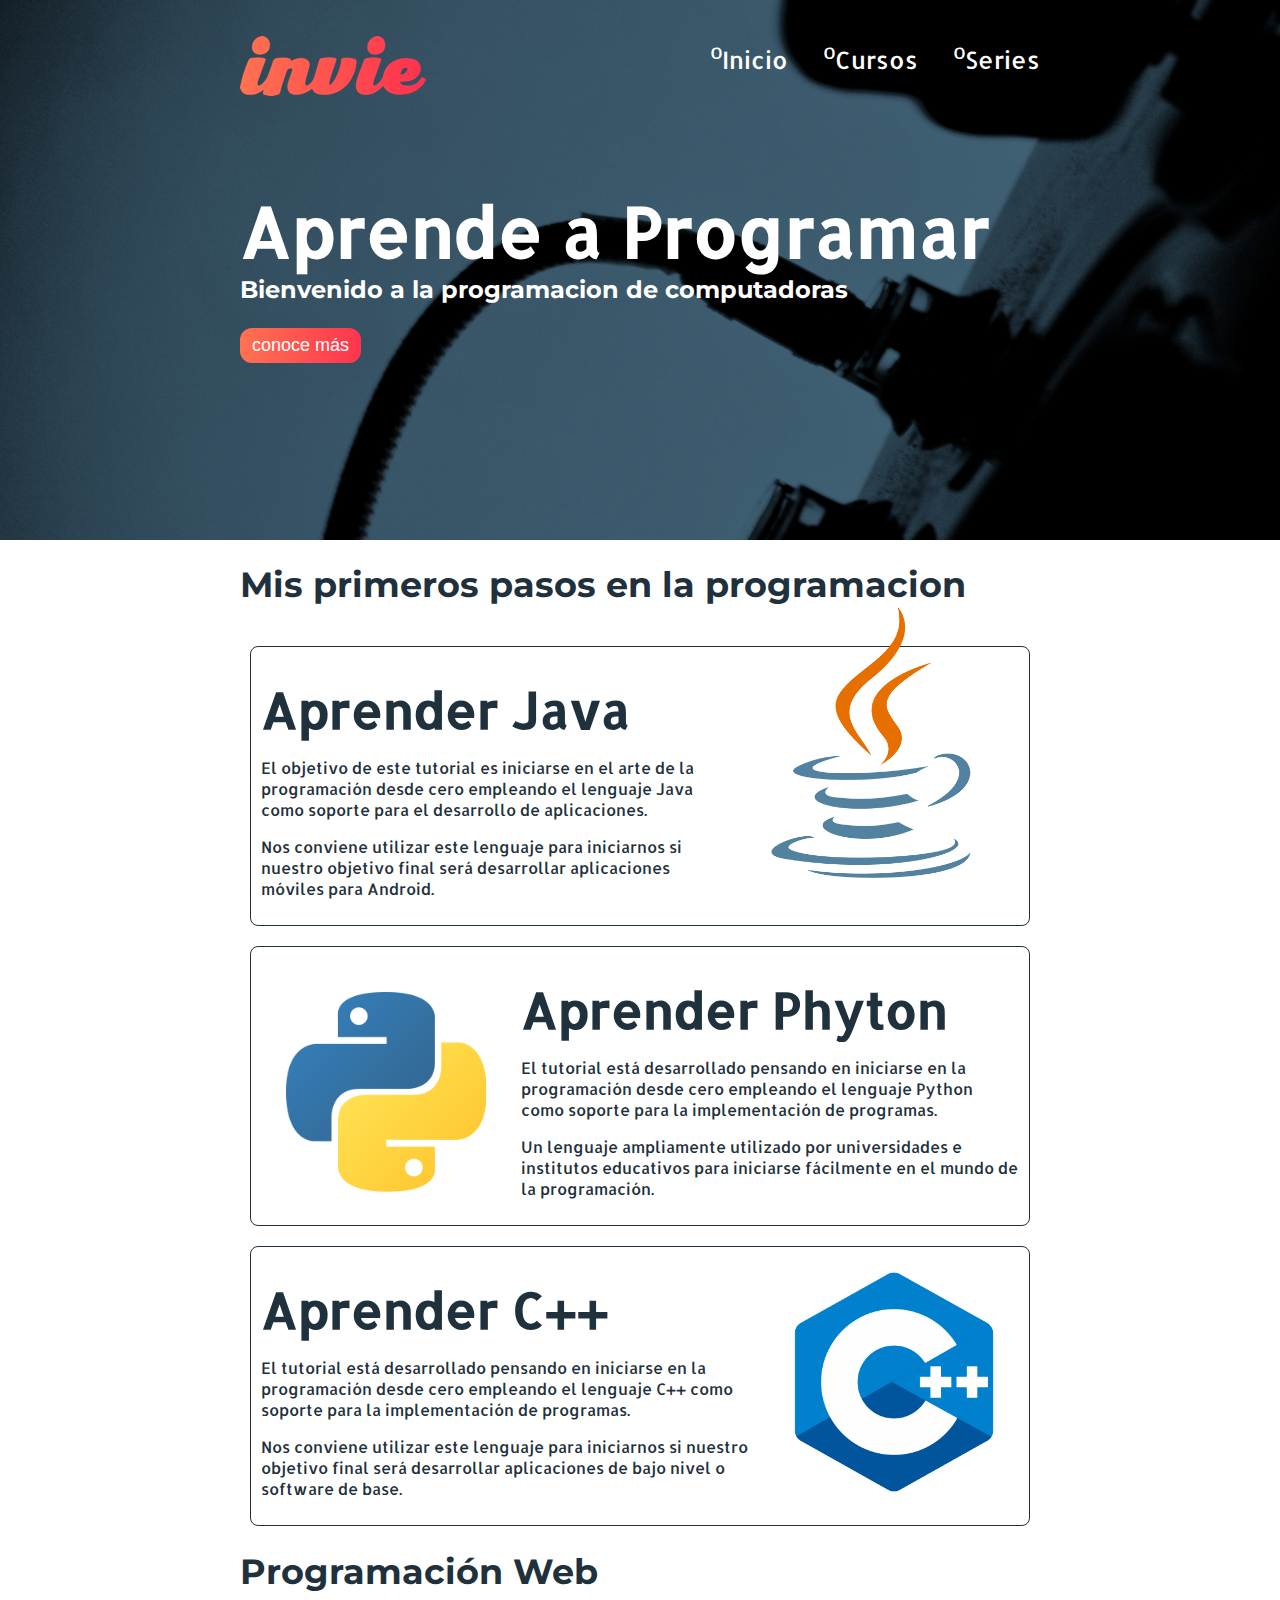
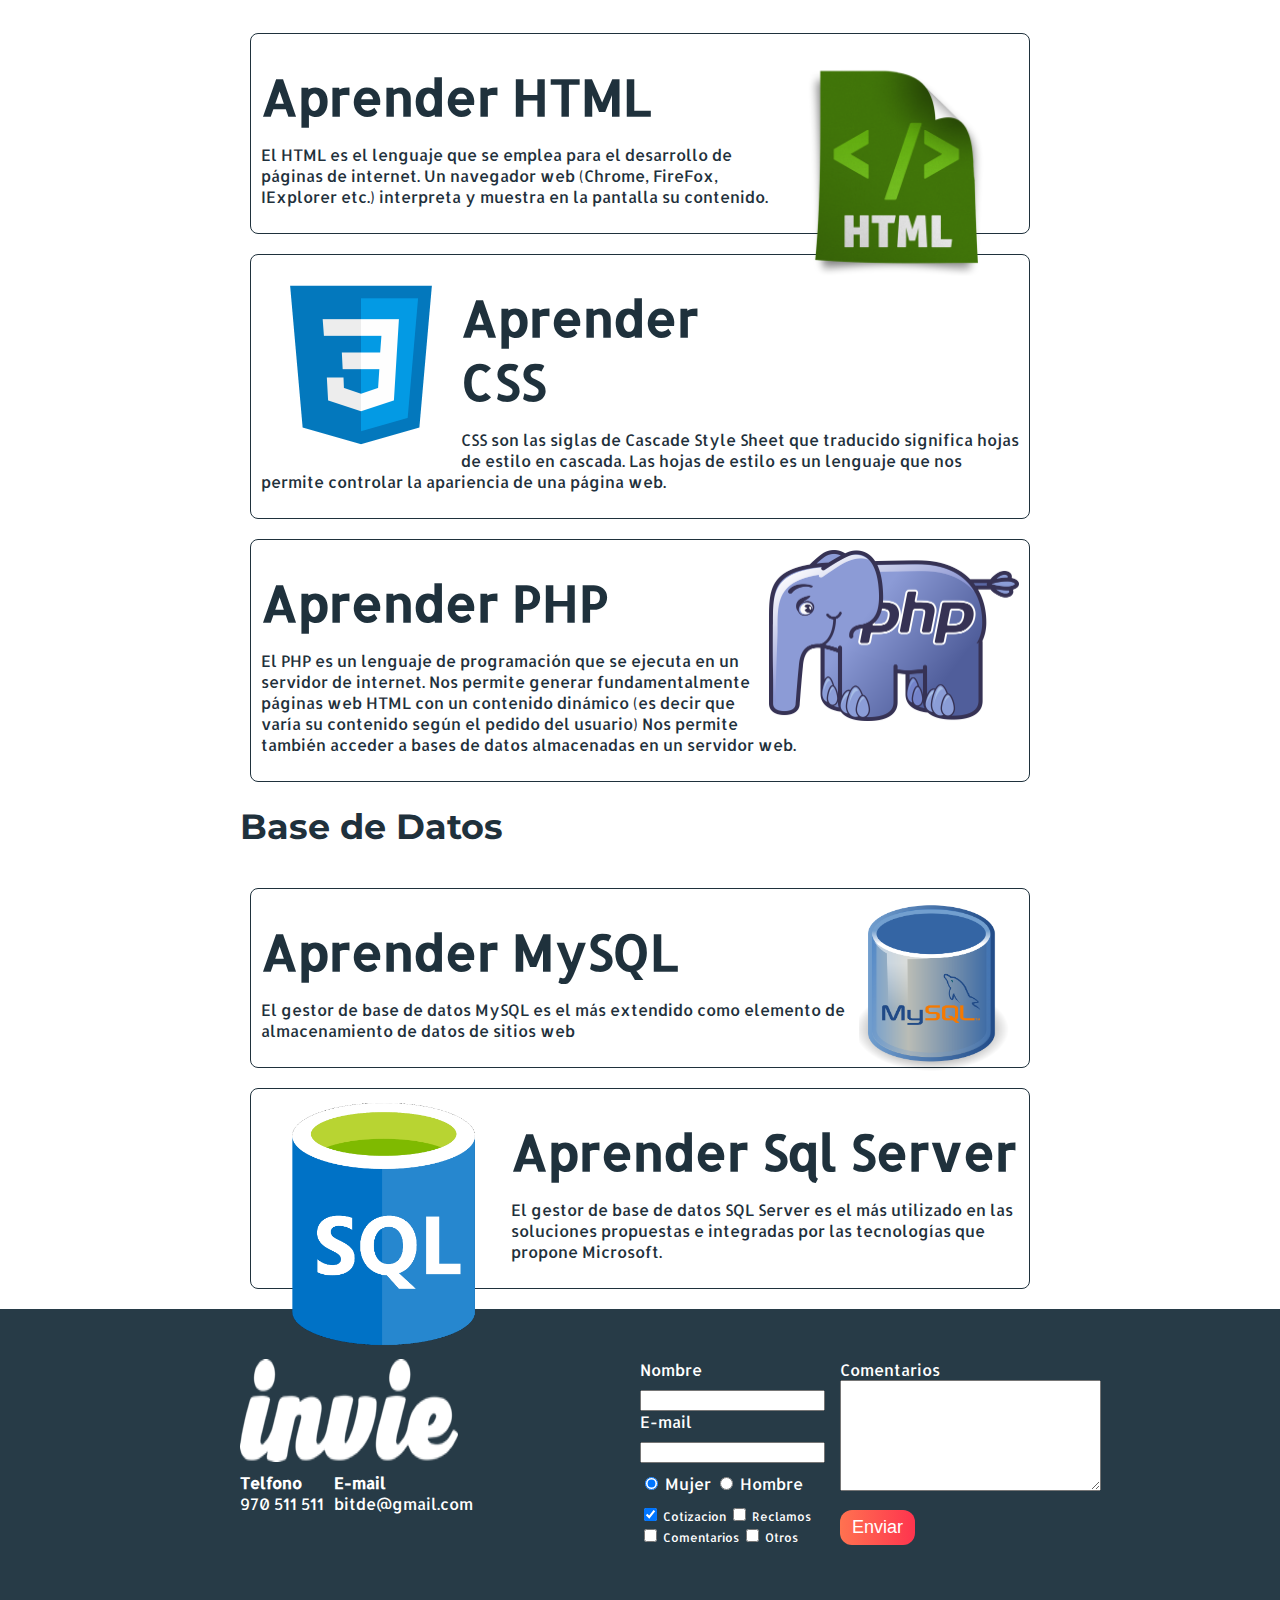
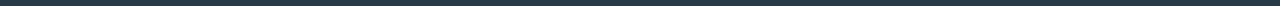
<file: index.html>
<!DOCTYPE html>
<html lang="en">
	<head>
		<meta charset="UTF-8">
		<title>Aprende a Programar</title>
		<link href="https://fonts.googleapis.com/css?family=Montserrat" rel="stylesheet">
		<link href="https://fonts.googleapis.com/css?family=Allerta" rel="stylesheet">
		<link rel="stylesheet" href="estilo/estilo.css">
	</head>
	
	 <!------------------------------------------------------>	
	<body>
		<section class="portada background"> <!--portada-->
		<header class="cabecera contenedor"> <!--cabecera-->
			<figure class="logotipo"> <!--logotipo-->
				<img src="imagenes/invie.png" width="186" height="60" alt="logotipo">
			</figure>
			
			<nav class="menu"> <!--menu-->
				<ul>
					<li><a href="index.html">Inicio</a></li>
					<li><a href="#facil_programacion">Cursos</a></li>
					<li><a href="series.html">Series</a></li>
				</ul>
			</nav>
		</header>
		
			<div class="contenedor">
				<h1 class="titulo">Aprende a Programar</h1><!--titulo-->
    		<h3 class="resumen">Bienvenido a la programacion de computadoras</h3><!--resumen-->
    		<button class="button">conoce más</button><!--boton-->
			</div>
		</section>
		
		<!----------primeros pasos en la programacion------------------------>
		
		<section class="facil_programacion contenedor">
				<h1>Mis primeros pasos en la programacion</h1>
				
				<article class="programacion_java programacion">
				<img  class="derecha posicion1" src="imagenes/java.png" width="200" alt="java">
				<div class="contenedor_programa-a">
				<h2>Aprender Java</h2>
				<p>El objetivo de este tutorial es iniciarse en el arte de la programación desde cero empleando el lenguaje Java como soporte para el desarrollo de aplicaciones.</p>

				<p>Nos conviene utilizar este lenguaje para iniciarnos si nuestro objetivo final será desarrollar aplicaciones móviles para Android.</p>
				</div>	
				</article>
				
				<article class="programacion_python programacion">
				<img class="izquierda posicion2" src="imagenes/phyton.png" width="200" alt="phyton">
				<h2>Aprender Phyton</h2>
				<div class="contenedor_programa-b">	
				<p>El tutorial está desarrollado pensando en iniciarse en la programación desde cero empleando el lenguaje Python como soporte para la implementación de programas. </p>
				<p>Un lenguaje ampliamente utilizado por universidades e institutos educativos para iniciarse fácilmente en el mundo de la programación.</p>
				</div>
				</article>
				
				<article class="programacion_cmasmas programacion">
				<img  class="derecha" src="imagenes/c-plus-plus-logo.png" width="250" alt="c++">
				<div class="contenedor_programa-c">
				<h2>Aprender C++</h2>
				<p>El tutorial está desarrollado pensando en iniciarse en la programación desde cero empleando el lenguaje C++ como soporte para la implementación de programas.</p>
				<p>Nos conviene utilizar este lenguaje para iniciarnos si nuestro objetivo final será desarrollar aplicaciones de bajo nivel o software de base.</p>
				</div>	
				</article>	
		</section>
	
		<!------------Programación Web ------------------------->
		
		<section class="facil_programacion contenedor" id="facil_programacion">
				<h1>Programación Web</h1>
				
				<article class="programacion_java programacion">
				<img  class="derecha" src="imagenes/html.png" width="250" alt="HTML">
				<div class="contenedor_programa-a">
				<h2>Aprender HTML</h2>
				<p>El HTML es el lenguaje que se emplea para el desarrollo de páginas de internet.
Un navegador web (Chrome, FireFox, IExplorer etc.) interpreta y muestra en la pantalla su contenido.</p>
				</div>	
				</article>
				
				<article class="programacion_python programacion">
				<img class="izquierda" src="imagenes/css3.png" width="200" alt="phyton">
				<h2>Aprender CSS</h2>
				<div class="contenedor_programa-b">	
				<p>CSS son las siglas de Cascade Style Sheet que traducido significa hojas de estilo en cascada.
Las hojas de estilo es un lenguaje que nos permite controlar la apariencia de una página web.</p>
				</div>
				</article>
				
				<article class="programacion_cmasmas programacion">
				<img  class="derecha posision1" src="imagenes/php.png" width="250" alt="c++">
				<div class="contenedor_programa-c">
				<h2>Aprender PHP</h2>
				<p>El PHP es un lenguaje de programación que se ejecuta en un servidor de internet. Nos permite generar fundamentalmente páginas web HTML con un contenido dinámico (es decir que varía su contenido según el pedido del usuario)
Nos permite también acceder a bases de datos almacenadas en un servidor web.</p>
				</div>	
				</article>	
		</section>
	
		<!-----------Base de datos ------------------------->
		
		<section class="facil_programacion contenedor">
				<h1>Base de Datos</h1>
				
				<article class="programacion_java programacion">
				<img  class="derecha posicion3" src="imagenes/MYSQL.png" width="150" alt="HTML">
				<div class="contenedor_programa-a">
				<h2>Aprender MySQL</h2>
				<p>El gestor de base de datos MySQL es el más extendido como elemento de almacenamiento de datos de sitios web</p>
				</div>	
				</article>
				
				<article class="programacion_python programacion">
				<img class="izquierda" src="imagenes/sql.png" width="250" alt="phyton">
				<h2>Aprender Sql Server</h2>
				<div class="contenedor_programa-b">	
				<p>El gestor de base de datos SQL Server es el más utilizado en las soluciones propuestas e integradas por las tecnologías que propone Microsoft.</p>
				</div>
				</article>
		</section>
	
		<!--------------------------------------------------------->
	
		<footer class="footer">
		<div class="contenedor">
			
			<div class="contacto">
				<img src="imagenes/invie-white.png" alt="Logotiopo Blanco">
				<a href="tel:+51970511511"><strong>Telfono</strong><span>970 511 511</span></a>
				<a href="mailto:bitdefender19663@gmail.com"><strong>E-mail</strong><span>bitde@gmail.com</span></a>
			</div>
			
			<form class="formulario">
			<div class="col1">
				<label for="nombre">Nombre</label>
				<input type="text" required id="nombre" name="nombre">
				<label for="email">E-mail</label>
				<input type="email" required id="email" name="email">
				
				<div class="sexo">
				<label for="woman">
					<input type="radio" checked id="woman" name="sexo" value="mujer"> Mujer		
				</label>
				
				<label for="man">
					<input type="radio" id="man" name="sexo" value="hombre"> Hombre		
				</label>
				</div>
				
					<div class="intereses">
					
					<label for="cotizacion">
						<input type="checkbox" checked id="cotizacion" name="intereses" value="cotizacion"> Cotizacion
					</label>
					
					<label for="reclamos">
						<input type="checkbox" id="reclamos" name="reclamos" value="reclamos"> Reclamos
					</label>
					
					<label for="comentarios">
						<input type="checkbox" id="comentarios" name="comentarios" value="comentarios"> Comentarios
					</label>
					
					<label for="otros">
						<input type="checkbox" id="otros" name="otros" value="otros"> Otros
					</label>
				</div>
				</div>
				
				<div class="col2">
					
				<div>
					<label for="comentarios">Comentarios</label>
					<textarea name="comentarios" id="comentarios" cols="30" rows="7"></textarea>
					<input type="submit" class="button" value="Enviar">
				</div>
				</div>
				
			</form>
		</div>
		</footer>
	
	</body>
</html>
</file>
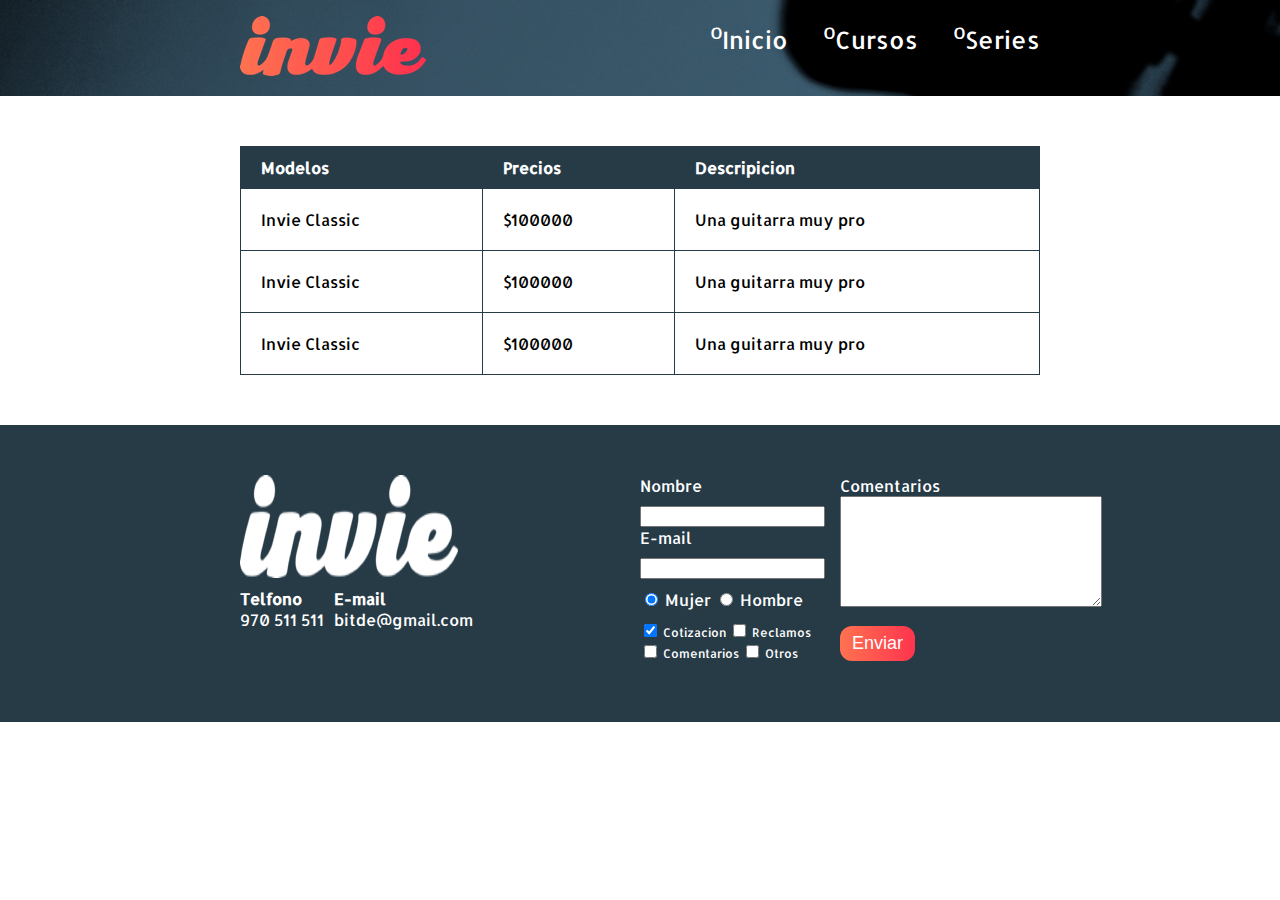
<file: series.html>
<!DOCTYPE html>
<html lang="en">
	<head>
		<meta charset="UTF-8">
		<title>Series</title>
		<link href="https://fonts.googleapis.com/css?family=Montserrat" rel="stylesheet">
		<link href="https://fonts.googleapis.com/css?family=Allerta" rel="stylesheet">
		<link rel="stylesheet" href="estilo/estilo.css">
	</head>
	
	<body>
		
			 <!------------------------------------------------------>	
		<header class="cabecera background"> <!--cabecera-->
		<div class="contenedor">
			<figure class="logotipo"> <!--logotipo-->
				<img src="imagenes/invie.png" width="186" height="60" alt="logotipo">
			</figure>
			
			<nav class="menu"> <!--menu-->
				<ul>
					<li><a href="index.html">Inicio</a></li>
					<li><a href="index.html"#facil_programacion>Cursos</a></li>
					<li><a href="series.html">Series</a></li>
				</ul>
			</nav>
		</div>
		</header>
		<!--------------------------------------------------------->
		
		<div class="contenedor">
		<table class="tabla">
			<thead>
				<tr>
					<th>Modelos</th>
					<th>Precios</th>
					<th>Descripicion</th>
				</tr>
			</thead>
			<tbody>
				<tr>
					<td>Invie Classic</td>
					<td>$100000</td>
					<td>Una guitarra muy pro</td>
				</tr>
				<tr>
					<td>Invie Classic</td>
					<td>$100000</td>
					<td>Una guitarra muy pro</td>
				</tr>
				<tr>
					<td>Invie Classic</td>
					<td>$100000</td>
					<td>Una guitarra muy pro</td>
				</tr>
			</tbody>
		</table>
		</div>
		
		
		<!--------------------------------------------------------->
		
		<footer class="footer">
		<div class="contenedor">
			
			<div class="contacto">
				<img src="imagenes/invie-white.png" alt="Logotiopo Blanco">
				<a href="tel:+51970511511"><strong>Telfono</strong><span>970 511 511</span></a>
				<a href="mailto:bitdefender19663@gmail.com"><strong>E-mail</strong><span>bitde@gmail.com</span></a>
			</div>
			
			<form class="formulario">
			<div class="col1">
				<label for="nombre">Nombre</label>
				<input type="text" required id="nombre" name="nombre">
				<label for="email">E-mail</label>
				<input type="email" required id="email" name="email">
				
				<div class="sexo">
				<label for="woman">
					<input type="radio" checked id="woman" name="sexo" value="mujer"> Mujer		
				</label>
				
				<label for="man">
					<input type="radio" id="man" name="sexo" value="hombre"> Hombre		
				</label>
				</div>
				
					<div class="intereses">
					
					<label for="cotizacion">
						<input type="checkbox" checked id="cotizacion" name="intereses" value="cotizacion"> Cotizacion
					</label>
					
					<label for="reclamos">
						<input type="checkbox" id="reclamos" name="reclamos" value="reclamos"> Reclamos
					</label>
					
					<label for="comentarios">
						<input type="checkbox" id="comentarios" name="comentarios" value="comentarios"> Comentarios
					</label>
					
					<label for="otros">
						<input type="checkbox" id="otros" name="otros" value="otros"> Otros
					</label>
				</div>
				</div>
				
				<div class="col2">
					
				<div>
					<label for="comentarios">Comentarios</label>
					<textarea name="comentarios" id="comentarios" cols="30" rows="7"></textarea>
					<input type="submit" class="button" value="Enviar">
				</div>
				</div>
		
	</body>
</html>
</file>
<file: estilo/estilo.css>
body{
font-family: 'Allerta', sans-serif;	
margin: 0;
}

.titulo{
	font-size: 70px;
	margin-bottom: 0;
	margin-top: 70px;
}

.resumen{
	font-family: 'Montserrat', sans-serif;
	font-size: 24px;
	margin-top: 0;
}

.facil_programacion{
	color: #1F313C;
}

/*Dentro de programacion facil..*/
.programacion{
	border: 1px solid #1F313C;
	padding: 10px;
	border-radius: 8px;
	margin: 10px;
	margin-bottom: 20px;
}

.facil_programacion h1{
	font-size: 35px;
	font-family: 'Montserrat', sans-serif;
	margin-bottom: 40px;
}

.facil_programacion h2{
	font-size: 50px;
	margin-bottom: 0;
	margin-top: 20px;
}

.facil_programacion p{
	padding: 0;
}

.background{
	background-image: url(../imagenes/background.png);
	background-size: cover;
}

.portada{
	color: white;
	padding: 20px;
	height: 500px;
}

.portada button{
	margin-bottom: 70px;
}

.menu{
	font-size: 24px;
	display: inline-block;
	position: absolute;
	right: 0px;
}

.logotipo{
	display: inline-block;
	margin-left: 0;
}

.menu li{
	display: inline-block;
	margin-left: 30px;
}

.contenedor{
	width: 800px;
	margin: auto;
	position: relative;
}

.derecha{
	float: right;
}

.posicion1{
	margin-left: 116px;
	position: relative;
	top: -50px;
	right: 48px;
}
.posicion2{
	margin-right: 60px;
  margin-bottom: 25px;
	position: relative;
  top: 35px;
  right: -25px;
}

.posicion3{
	position: relative;
  top: -20px;
  right: 10px;
}

.izquierda{
	float: left;
}

.contenedor_programa-a{
	padding-left: 20	px;
}

.contenedor_programa-b{
	margin-left: 0px;
}

header{
	position: relative;
}

.button{
	border-radius: 12px;
	border: none; /*No borde*/
	background: #fd324e; 
	color: white;
	padding: 7px 12px;
	cursor: pointer;
	text-decoration: none;
	font-size: 18px;
	background: linear-gradient(to left, #fe344e, #ff7250)
}

.footer{
	background: #273b47;
	padding: 50px 10px;
}

.contacto{
	display: flex;
	width: 300px;
	flex-wrap: wrap;
}

.contacto img{
	display: block;
}

.contacto strong{
	display: block;
}

.contacto a{
	color: white;
	text-decoration: none;
	margin: 10px 10px 10px 0;
	align-items: center;
}

.footer .contenedor{
	display: flex;
	justify-content: space-between;
}

.formulario{
	display: flex;
	width: 400px;
	color: white;
}

.col1 ,.col2{
	display: flex;
	flex-direction: column;
}

.col1{
	margin-right: 15px;
}

.col2{
	align-items: flex-start;
}

.col2 .button{
	margin-top: 15px;
}

.intereses label{
	font-size: 12px;
}

.formulario label, .sexo, .intereses{
	margin-bottom: 10px;
}

.sexo{
	margin-top: 10px;
}

table{
	width: 100%;
}

th{
	background: #273b47;
	color: white;
	padding: 10px 20px;
	text-align: left;
}

td{
	padding: 20px;	
}

table, td , th{
	border: 1px solid #273b47;
	border-collapse: collapse;	
}

.menu li:before{
	content: 'º';
	font-size: 30px;
	line-height: 20px;
	color: white;
}

.menu a{
	color: white;
	text-decoration: none;
}

.tabla{
	margin: 50px 0;
}
</file>
